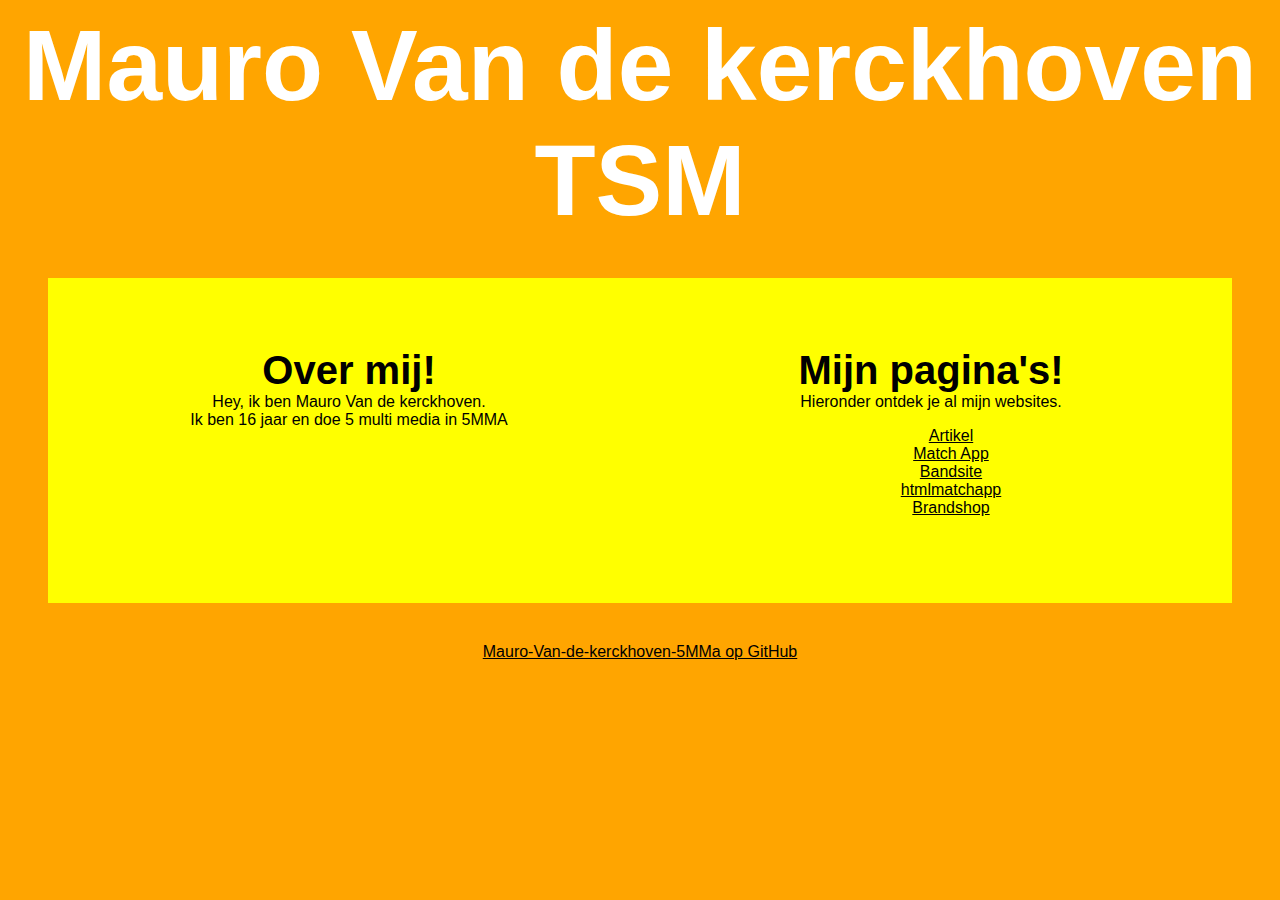
<file: index.html>
<!DOCTYPE html>
<html lang="en">
<head>
  <meta charset="UTF-8">
  <meta http-equiv="X-UA-Compatible" content="IE=edge">
  <meta name="viewport" content="width=device-width, initial-scale=1.0">
  <title>Script 5MMA</title>
  <link rel="stylesheet" href="style.css">
</head>
<body>
  

<header>
    <h1>Mauro Van de kerckhoven TSM</h1>
  </header>
  <main>
    <section id="flexbox">
      <div class="col left">
        <h2>Over mij!</h2>
        <p>Hey, ik ben Mauro Van de kerckhoven. </p>
        <p>Ik ben 16 jaar en doe 5 multi media in 5MMA</p>
      </div>
      <div class="col right">
        <h2>Mijn pagina's!</h2>
        <p>Hieronder ontdek je al mijn websites.</p>
        <ul>
          <li><a href="mauro_vandekerckhoven-artikel/" target="_blank">Artikel</a></li>
          <li><a href="Match App/" target="_blank">Match App</a></li>
          <li><a href="mauro_vandekerckhoven_artiest yeat/" target="_blank">Bandsite</a></li>
          <li><a href="mauro_vandekerckhoven-htmlmatchapp/" target="_blank">htmlmatchapp</a></li>
          <li><a href="Brand Shop/" target="_blank">Brandshop</a></li>

        </ul>
      </div>
    </section>
  </main>
  <footer>
    <p><a href="https://mauro-van-de-kerckhoven-5mma.github.io/Script/" target="_blank"></Mauro-Van-de-kerckhoven-5MMa> Mauro-Van-de-kerckhoven-5MMa op GitHub</a></p>
  </footer>

</body>
</html>
</file>
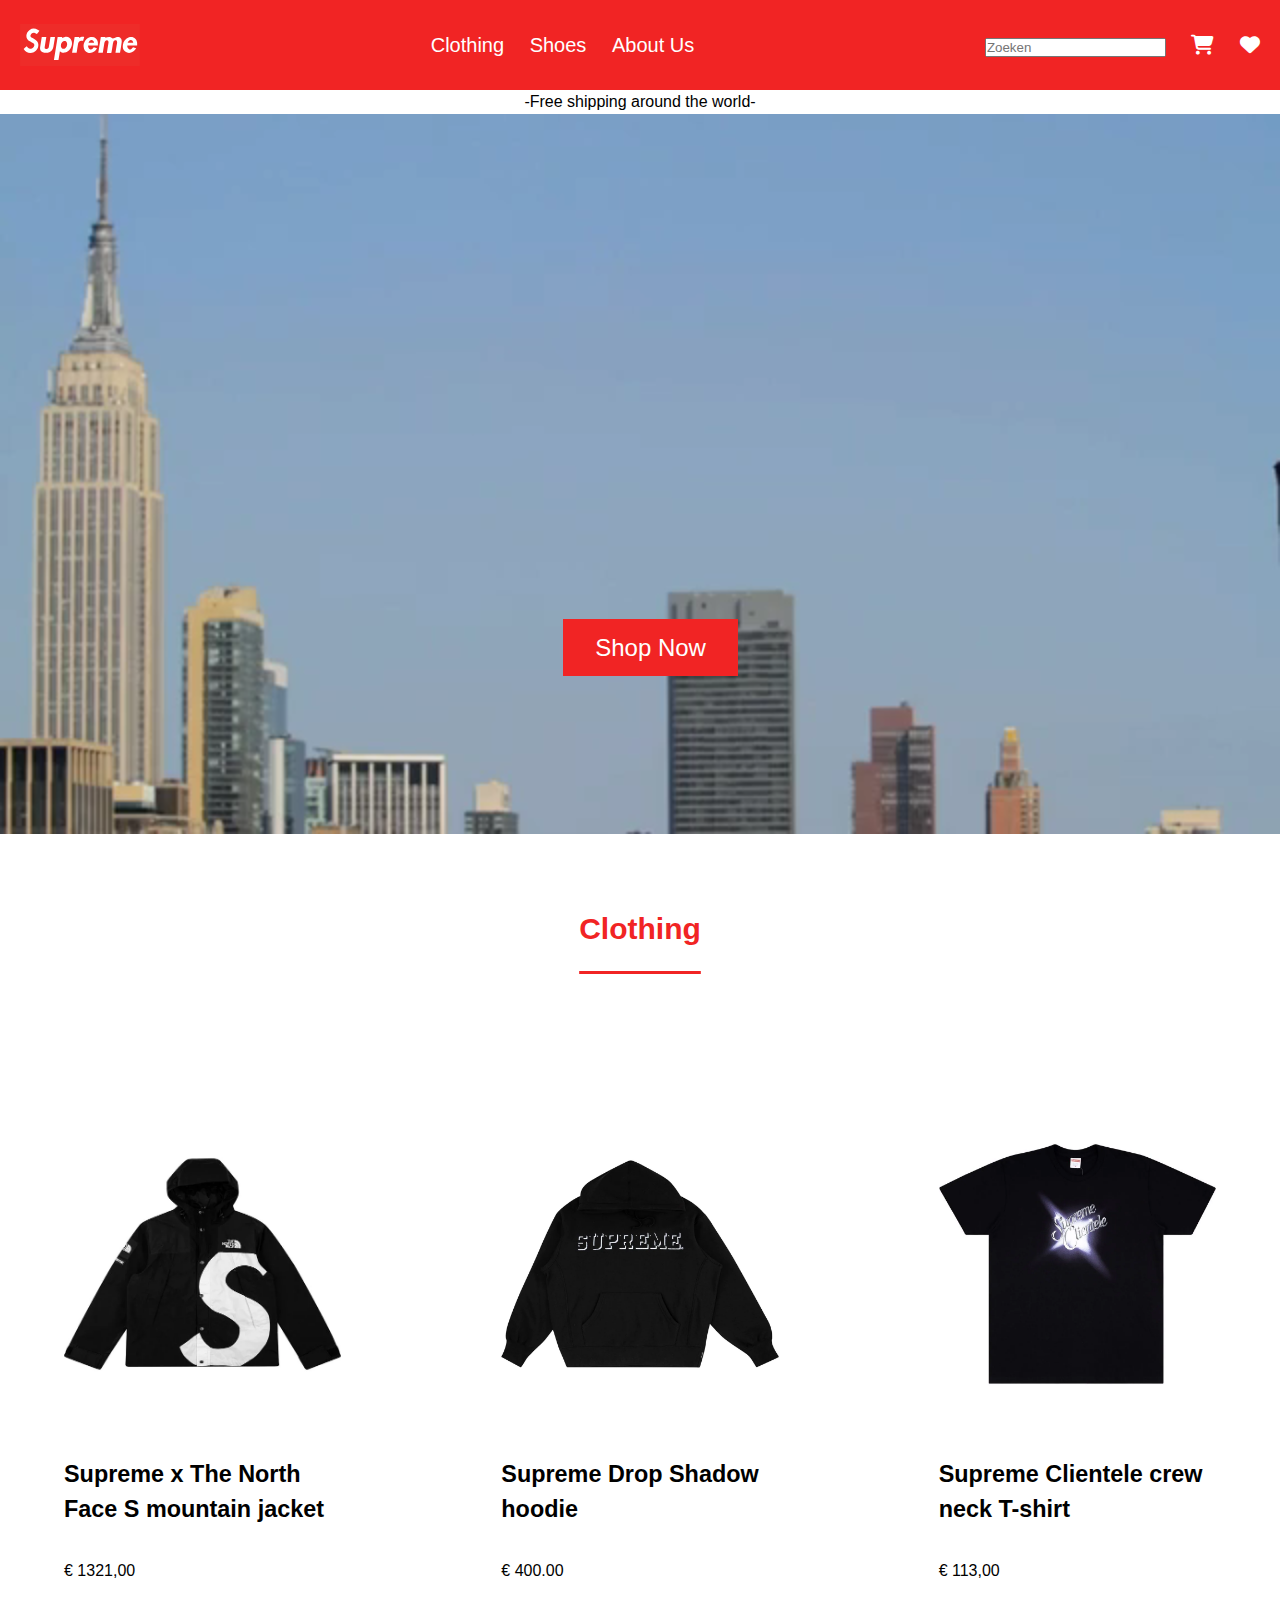
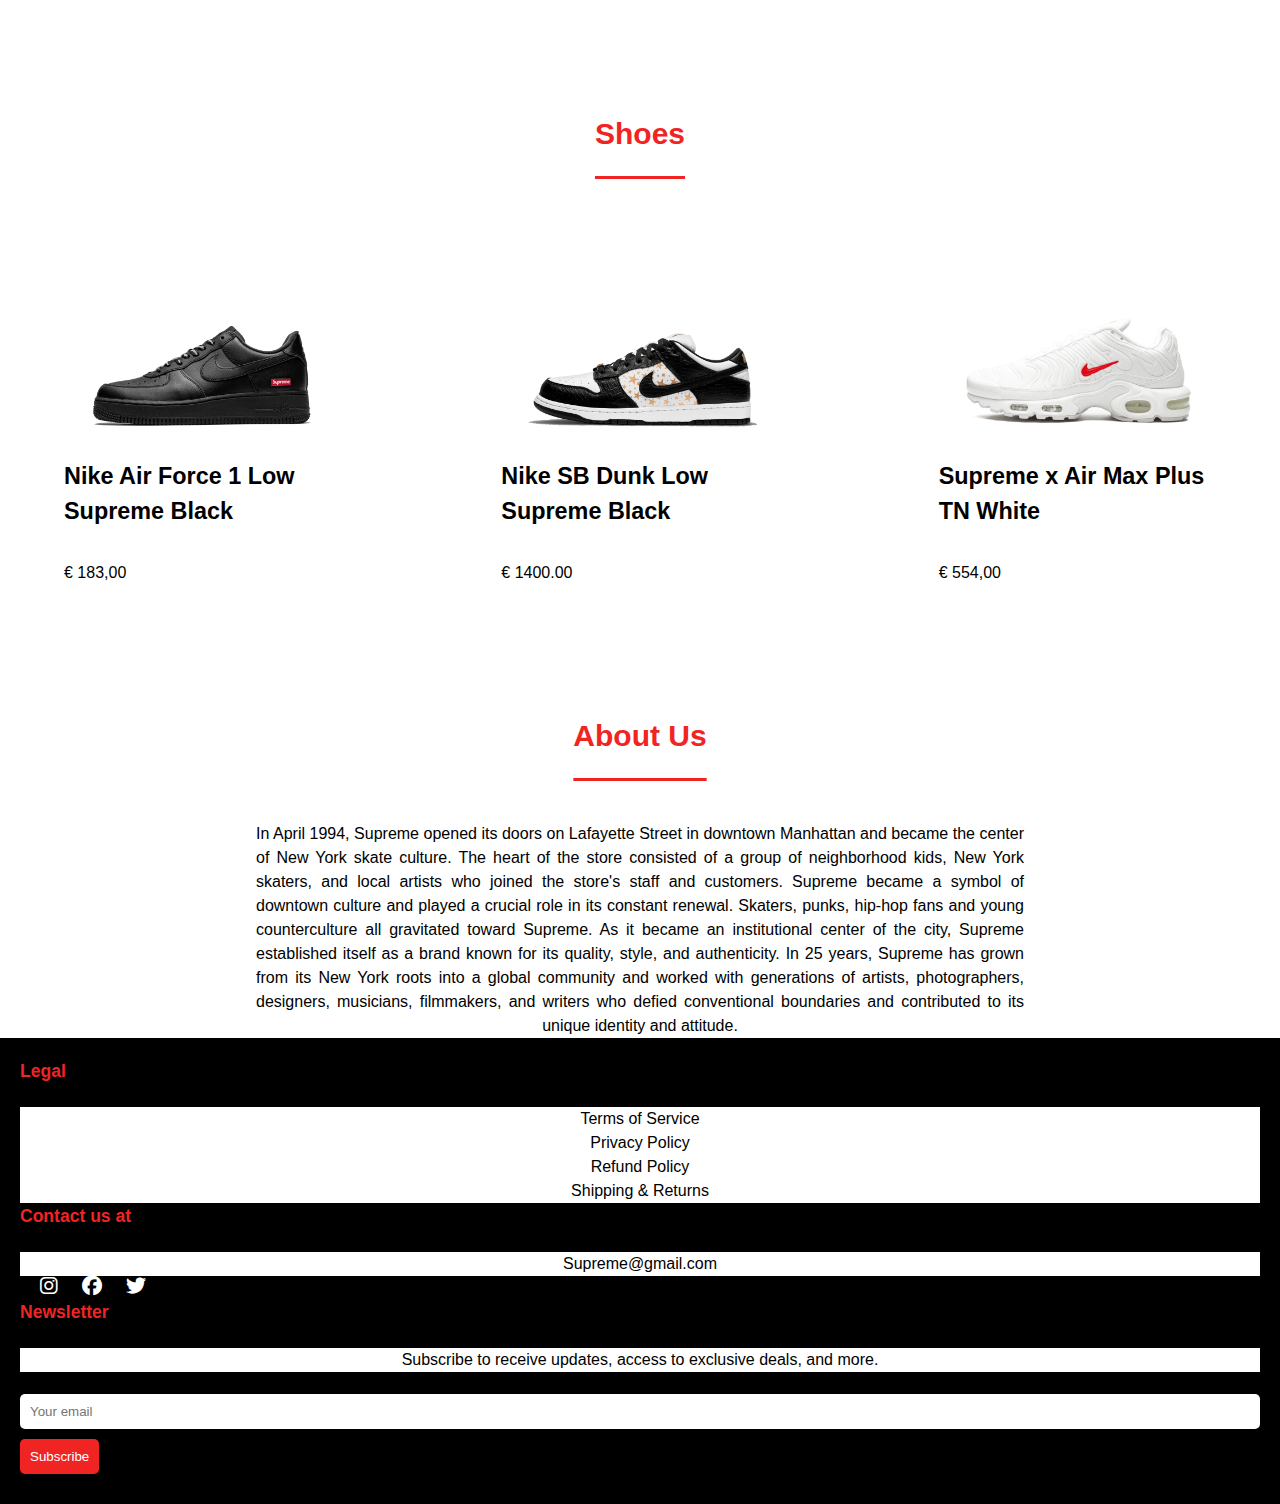
<file: Brand Shop/index.html>
<!DOCTYPE html>
<html lang="en">

<head>
    <meta charset="UTF-8">
    <meta http-equiv="X-UA-Compatible" content="IE=edge">
    <meta name="viewport" content="width=device-width, initial-scale=1.0">
    <title>Brandshop</title>
    <link rel="stylesheet" href="style.css">
    <link rel="Icon" type="image" href="static/svg/supreme-1.svg">
    <link rel="stylesheet" href="https://cdnjs.cloudflare.com/ajax/libs/font-awesome/6.2.1/css/all.min.css">
</head>

<body>
    <header>
        <div class="flex-container align-center">
            <img src="static/svg/supreme-1.svg" alt="">
            <nav>
                <ul>
                    <li><a href="#Clothing">Clothing</a></li>
                    <li><a href="#Shoes">Shoes</a></li>
                    <li><a href="#AboutUs">About Us</a></li>
                </ul>
            </nav>
            <div>
                <input type="text" placeholder="Zoeken">
                <i class="fa-solid fa-cart-shopping"></i>
                <i class="fa-solid fa-heart"></i>
            </div>
        </div>
    </header>
    <div class="header" id="ho">
        <p> -Free shipping around the world-</p>
    </div>
    <main>
        <section id="herobanner">
            <div class="videoframe">
                <div class="shopnow">
                    <a href="#Clothing" class="button">Shop Now</a>
                </div>
                <video autoplay loop muted src="static/supreme.mp4"></video>
            </div>
        </section>
        <h2>Clothing</h2>
        <section id="Clothing">
            <div class="flex-container">
                <div class="flex-item">
                    <img src="static/svg/supreme jacket S.webp" alt="productfoto">
                    <div class="flex-container">
                        <div>
                            <h3>Supreme x The North Face S mountain jacket</h3>
                        </div>
                        <p>€ 1321,00</p>
                    </div>
                </div>
                <div class="flex-item">
                    <img src="static/svg/supreme hoodie.webp" alt="productfoto">
                    <div class="flex-container">
                        <div>
                            <h3>Supreme Drop Shadow hoodie</h3>
                        </div>
                        <p>€ 400.00</p>
                    </div>
                </div>
                <div class="flex-item">
                    <img src="static/svg/supreme t-shrt.webp" alt="productfoto">
                    <div class="flex-container">
                        <div>
                            <h3>Supreme Clientele crew neck T-shirt</h3>
                        </div>
                        <p>€ 113,00</p>
                    </div>
                </div>
        </section>
        <h2>Shoes</h2>
        <section id="Shoes">
            <div class="flex-container">
                <div class="flex-item">
                    <img src="static/SUPREME AF1.png" alt="productfoto">
                    <div class="flex-container">
                        <div>
                            <h3>Nike Air Force 1 Low Supreme Black</h3>
                        </div>
                        <p>€ 183,00</p>
                    </div>
                </div>
                <div class="flex-item">
                    <img src="static/NIKE DUNK SUPREME.png" alt="productfoto">
                    <div class="flex-container">
                        <div>
                            <h3>Nike SB Dunk Low Supreme Black</h3>
                        </div>
                        <p>€ 1400.00</p>
                    </div>
                </div>
                <div class="flex-item">
                    <img src="static/NIKE TNT SUPREME.png" alt="productfoto">
                    <div class="flex-container">
                        <div>
                            <h3>Supreme x Air Max Plus TN White</h3>
                        </div>
                        <p>€ 554,00</p>
                    </div>
                </div>
        </section>
        <h2>About Us</h2>
        <section id="AboutUs">
          <p> In April 1994, Supreme opened its doors on Lafayette Street in downtown Manhattan and became the center of New York skate culture. The heart of the store consisted of a group of neighborhood kids, New York skaters, and local artists who joined the store's staff and customers. Supreme became a symbol of downtown culture and played a crucial role in its constant renewal. Skaters, punks, hip-hop fans and young counterculture all gravitated toward Supreme. As it became an institutional center of the city, Supreme established itself as a brand known for its quality, style, and authenticity. In 25 years, Supreme has grown from its New York roots into a global community and worked with generations of artists, photographers, designers, musicians, filmmakers, and writers who defied conventional boundaries and contributed to its unique identity and attitude.</p>
        </section>
    </main>
    <footer>
        <div class="footer-legal">
            <H3>Legal</H3>
            <br>
            <p>Terms of Service</p>
            <p>Privacy Policy</p>
            <p>Refund Policy</p>
            <p>Shipping & Returns</p>
          </div>
        <div class="footer-contact">
          <H3>Contact us at</H3>
          <br>
          <p>Supreme@gmail.com</p>
          <section id="socialemedia">
            <a href="https://www.instagram.com/supremenewyork/"><i class="fa-brands fa-instagram"></i></a>
            <a href="https://www.facebook.com/supreme/?paipv=0&eav=AfZWuahnXQRYTH0uc4esZ1-yXY7SqmzyZ2hji0wEOkalTunRuWFkN4HBWlOYBsuUOlY&_rdr"><i class="fa-brands fa-facebook"></i></a>
            <a href="https://www.instagram.com/supremenewyork/"><i class="fa-brands fa-twitter"></i></a>
          </section>
        </div>
        <div class="footer-newsletter">
            <h3>Newsletter</h3>
            <br>
          <p>Subscribe to receive updates, access to exclusive deals, and more.</p>
          <form action="#" method="post">
          <br>
            <input type="email" name="email" placeholder="Your email">
            <input type="submit" value="Subscribe">
          </form>
        </div>
    </footer>
</body>

</html>
</file>
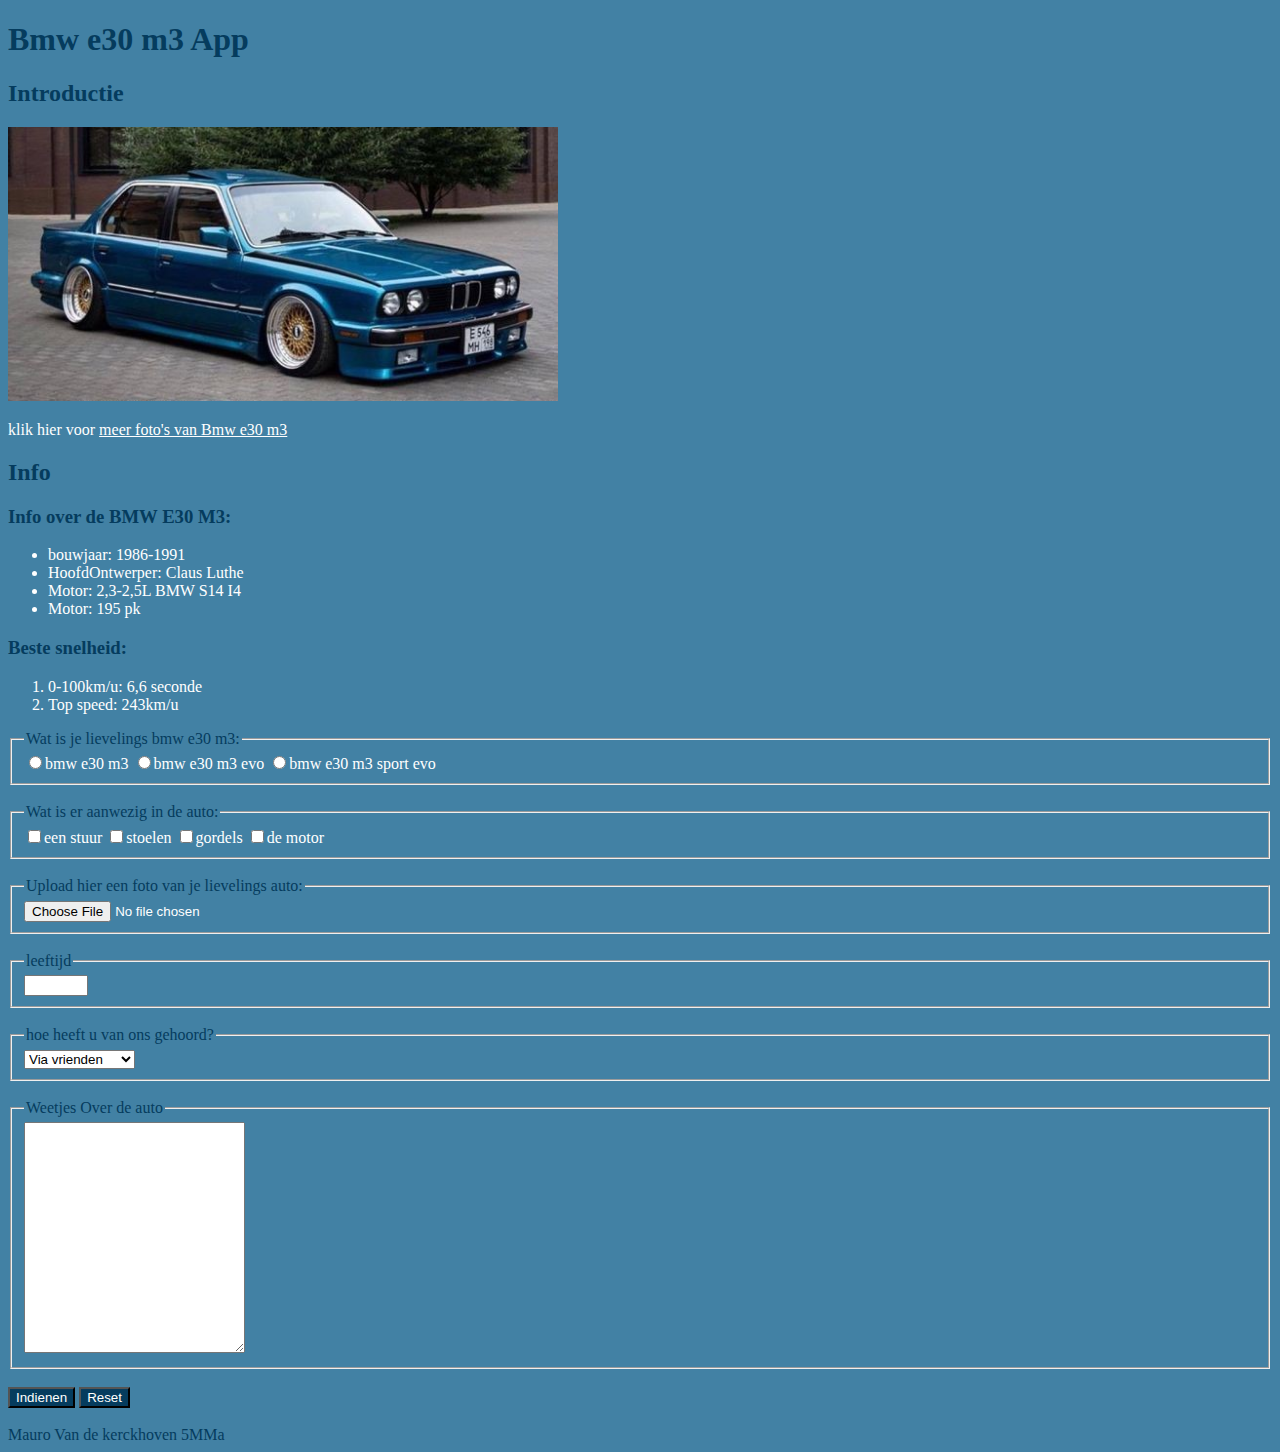
<file: Match App/index.html>
<!DOCTYPE html>
<html lang="en">
<head>
    <meta charset="UTF-8">
    <meta http-equiv="X-UA-Compatible" content="IE=edge">
    <meta name="viewport" content="width=device-width, initial-scale=1.0">
    <title>Bmw e30 m3 App</title>
    <meta name="description" content="HTML match app">
    <link href="Index.css" rel="stylesheet">
</head>
<body>
   <header>
     <h1>Bmw e30 m3 App</h1>
   </header> 
   <main>
    <section id="intro">
        <h2>Introductie</h2>
        <img src="images/bwm.jpg" alt="foto van auto's" width="550px">
        <p>klik hier voor <a href="https://nl.pinterest.com/search/pins/?q=bmw%20e30&rs=typed"> meer foto's van Bmw e30 m3</a></p>
    </section>
    <section id="Info">
      <h2>Info</h2>
      <h3>Info over de BMW E30 M3:</h3>
      <ul>
        <li>bouwjaar: 1986-1991</li>
        <li>HoofdOntwerper: Claus Luthe </li>
        <li>Motor: 2,3-2,5L BMW S14 I4 </li>
        <li>Motor: 195 pk</li>
      </ul>
      <h3>Beste snelheid:</h3>
      <ol>
        <li>0-100km/u: 6,6 seconde</li>
        <li>Top speed: 243km/u</li>
      </ol>
    </section>
    <section id="formulier">
      <form action="">
        <fieldset>
           <legend>Wat is je lievelings bmw e30 m3:</legend>
            <input type="radio" name="lievelings auto" value="bmw">bmw e30 m3
            <input type="radio" name="lievelings auto" value="bmw">bmw e30 m3 evo
            <input type="radio" name="lievelings auto" value="bmw">bmw e30 m3 sport evo
        </fieldset><br>
        <fieldset>
          <legend>Wat is er aanwezig in de auto:</legend>
          <input type="checkbox" name="auto" value="stuur">een stuur
          <input type="checkbox" name="auto" value="stoelen">stoelen
          <input type="checkbox" name="auto" value="gordels">gordels
          <input type="checkbox" name="auto" value="motor">de motor
        </fieldset><br>
        <fieldset>
          <legend>Upload hier een foto van je lievelings auto:</legend>
        <input type="file" name="Foto" id="">
        </fieldset><br>
        <fieldset>
          <legend>leeftijd</legend>
          <input type="number" name="" id="" min="1" max="100">
        </fieldset><br>
        <fieldset>
          <legend>hoe heeft u van ons gehoord?</legend>
          <select name="enquete" id="">
            <option value="vrienden"> Via vrienden</option>
            <option value="ads"> Via advertentie</option>
            <option value="sociale media">sociale media</option>
            <option value="andere"> andere </option>
          </select>
        </fieldset><br>
        <fieldset>
            <legend>Weetjes Over de auto</legend>
            <textarea name="commentaar" id="" cols="25" rows="15"></textarea>
          </fieldset><br>
        
          <button type="submit">Indienen</button>
          <button type="reset">Reset</button>
        
      </form>
    </section>
   </main> <br>
   <footer>Mauro Van de kerckhoven 5MMa</footer>
</body>
</html>
</file>
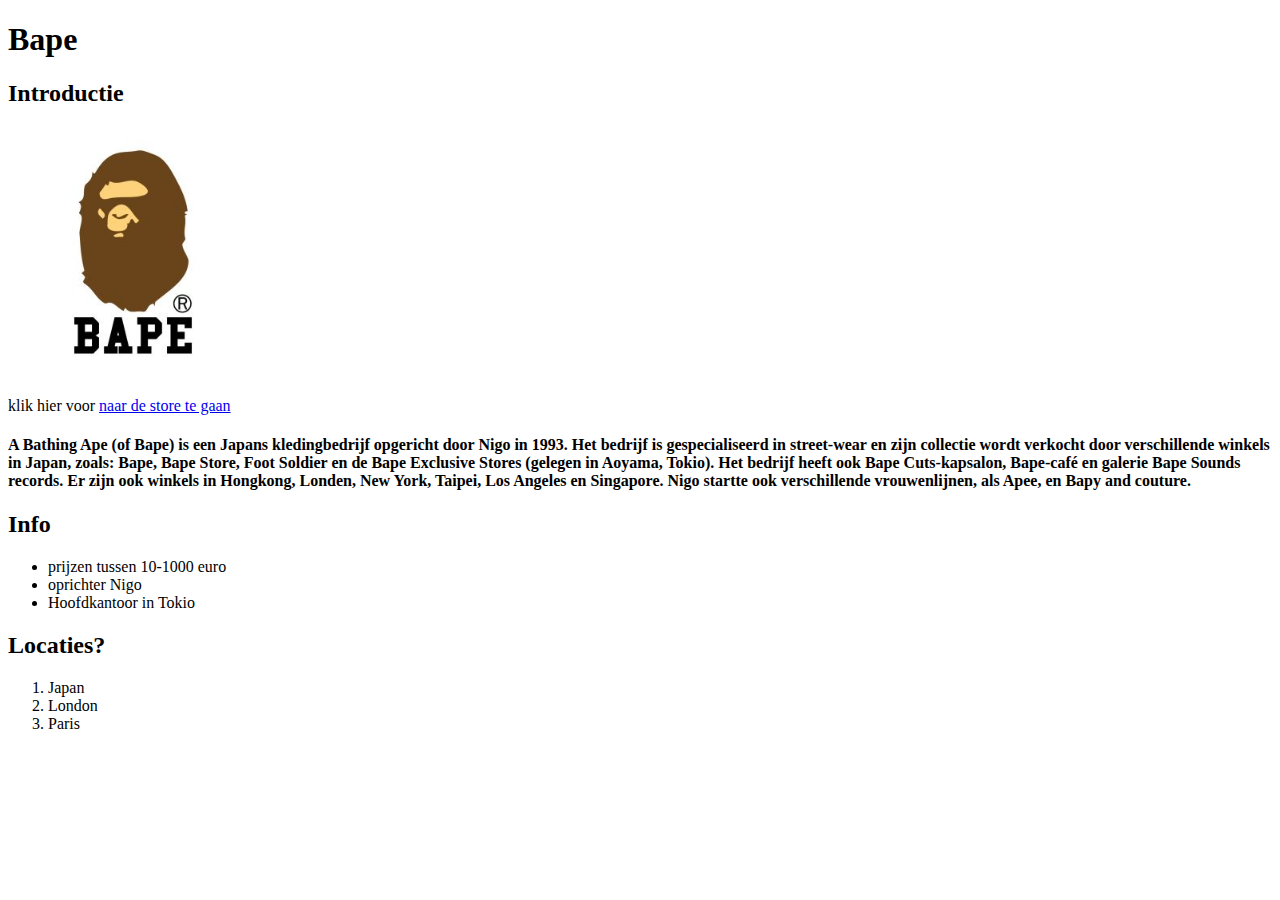
<file: mauro_vandekerckhoven-artikel/index.html>
<!DOCTYPE html>
<html lang="en">
<head>
    <meta charset="UTF-8">
    <meta http-equiv="X-UA-Compatible" content="IE=edge">
    <meta name="viewport" content="width=device-width, initial-scale=1.0">
    <title>A Bathing Bape</title>
</head>
<body>
<header>
    <h1>Bape</h1>
</header>
<main>
    <section id="intro">
        <h2>Introductie</h2>
        <img src="images/logo.jpg" alt="Foto van logo"width=250px>
        <p>klik hier voor <a href="http://www.bape.com">naar de store te gaan</a></p>
    </section>
    <h4>A Bathing Ape (of Bape) is een Japans kledingbedrijf opgericht door Nigo in 1993. Het bedrijf is gespecialiseerd in street-wear en zijn collectie wordt verkocht door verschillende winkels in Japan, zoals: Bape, Bape Store, Foot Soldier en de Bape Exclusive Stores (gelegen in Aoyama, Tokio). Het bedrijf heeft ook Bape Cuts-kapsalon, Bape-café en galerie Bape Sounds records. Er zijn ook winkels in Hongkong, Londen, New York, Taipei, Los Angeles en Singapore. Nigo startte ook verschillende vrouwenlijnen, als Apee, en Bapy and couture.</h4>
    <section id="Info">
        <h2>Info</h2>
        <ul>
            <li>prijzen tussen 10-1000 euro</li>
            <li>oprichter Nigo</li>
            <li>Hoofdkantoor in Tokio</li>
        </ul>
        <h2>Locaties?</h2>
        <ol>
            <li>Japan</li>
            <li>London</li>
            <li>Paris</li>
        </ol>
     </section>
</main>
</body>
</html
</file>
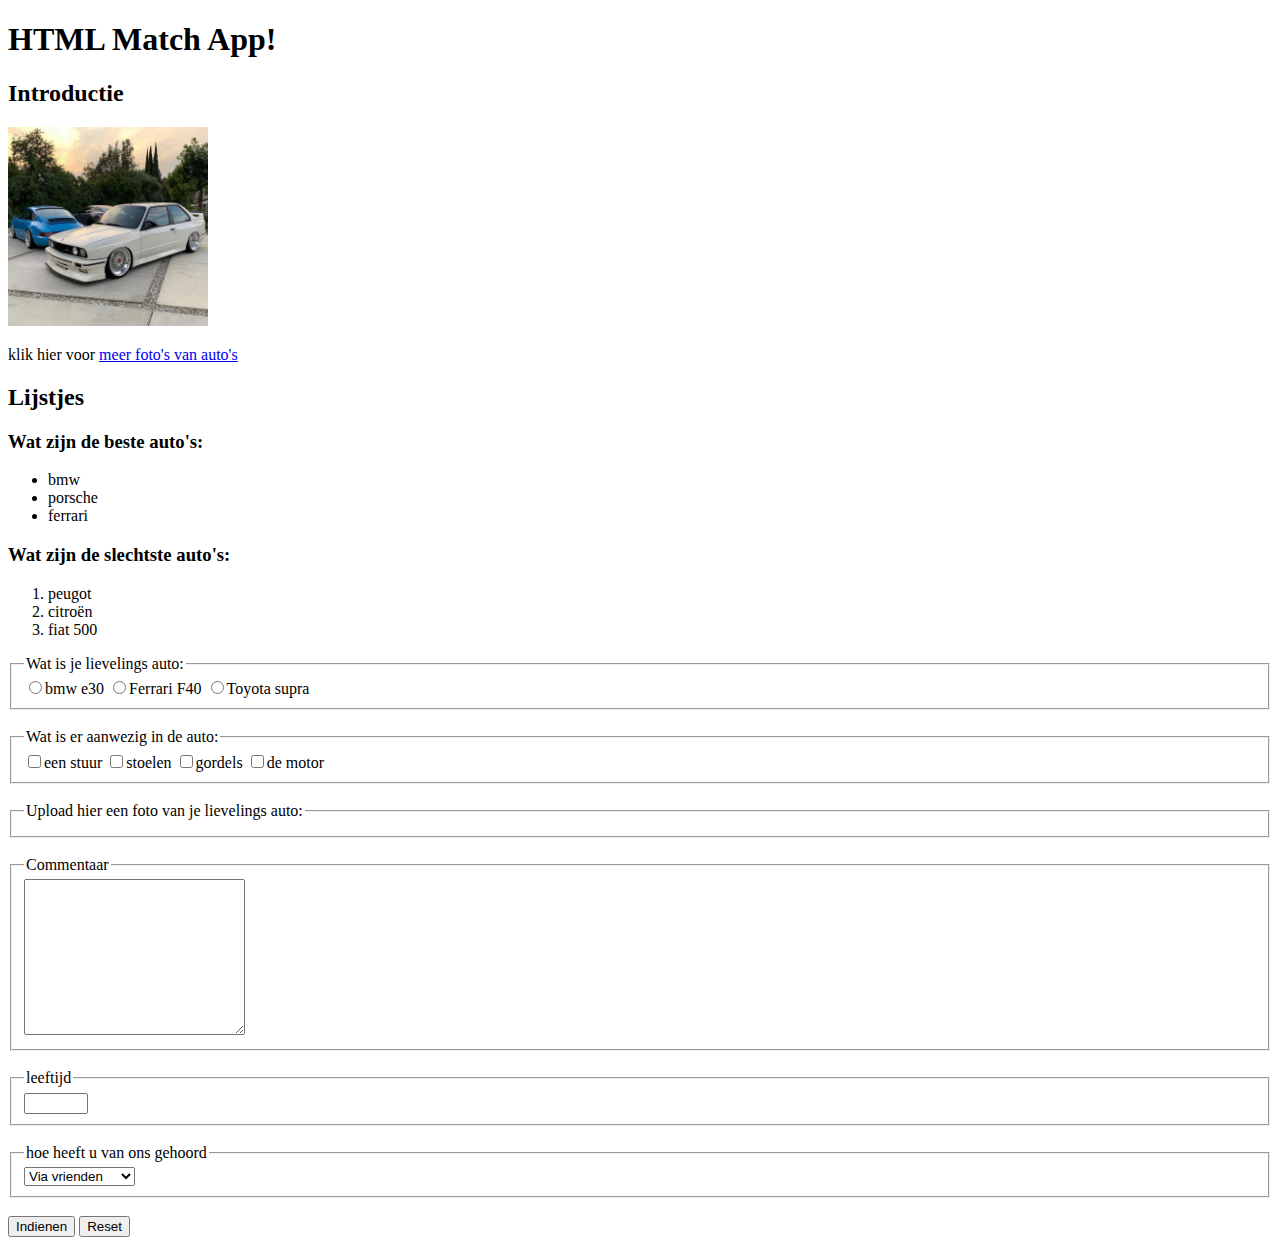
<file: mauro_vandekerckhoven-htmlmatchapp/index.html>
<!DOCTYPE html>
<html lang="en">
<head>
    <meta charset="UTF-8">
    <meta http-equiv="X-UA-Compatible" content="IE=edge">
    <meta name="viewport" content="width=device-width, initial-scale=1.0">
    <title>HTML Match App</title>
    <meta name="description" content="HTML match app">
</head>
<body>
   <header>
     <h1>HTML Match App!</h1>
   </header> 
   <main>
    <section id="intro">
        <h2>Introductie</h2>
        <img src="images/download.jfif" alt="foto van auto's" width="200px">
        <p>klik hier voor <a href="https://nl.pinterest.com/pin/422281203881264/"> meer foto's van auto's</a></p>
    </section>
    <section id="lijstjes">
      <h2>Lijstjes</h2>
      <h3>Wat zijn de beste auto's:</h3>
      <ul>
        <li>bmw</li>
        <li>porsche</li>
        <li>ferrari</li>
      </ul>
      <h3>Wat zijn de slechtste auto's:</h3>
      <ol>
        <li>peugot</li>
        <li>citroën</li>
        <li>fiat 500</li>
      </ol>
    </section>
    <section id="formulier">
      <form action="">
        <fieldset>
           <legend>Wat is je lievelings auto:</legend>
            <input type="radio" name="lievelings auto" value="bmw">bmw e30
            <input type="radio" name="lievelings auto" value="Ferrari">Ferrari F40
            <input type="radio" name="lievelings auto" value="Toyota supra">Toyota supra
        </fieldset><br>
        <fieldset>
          <legend>Wat is er aanwezig in de auto:</legend>
          <input type="checkbox" name="auto" value="stuur">een stuur
          <input type="checkbox" name="auto" value="stoelen">stoelen
          <input type="checkbox" name="auto" value="gordels">gordels
          <input type="checkbox" name="auto" value="motor">de motor
        </fieldset><br>
        <fieldset>
          <legend>Upload hier een foto van je lievelings auto:</legend>
        
        </fieldset><br>
        <fieldset>
          <legend>Commentaar</legend>
          <textarea name="commentaar" id="" cols="25" rows="10"></textarea>
        </fieldset><br>
        <fieldset>
          <legend>leeftijd</legend>
          <input type="number" name="" id="" min="1" max="100">
        </fieldset><br>
        <fieldset>
          <legend>hoe heeft u van ons gehoord</legend>
          <select name="enquete" id="">
            <option value="vrienden"> Via vrienden</option>
            <option value="ads"> Via advertentie</option>
            <option value="andere"> andere </option>
          </select>
        </fieldset><br>
        
          <button type="submit">Indienen</button>
          <button type="reset">Reset</button>
        
      </form>
    </section>
   </main>
</body>
</html>
</file>
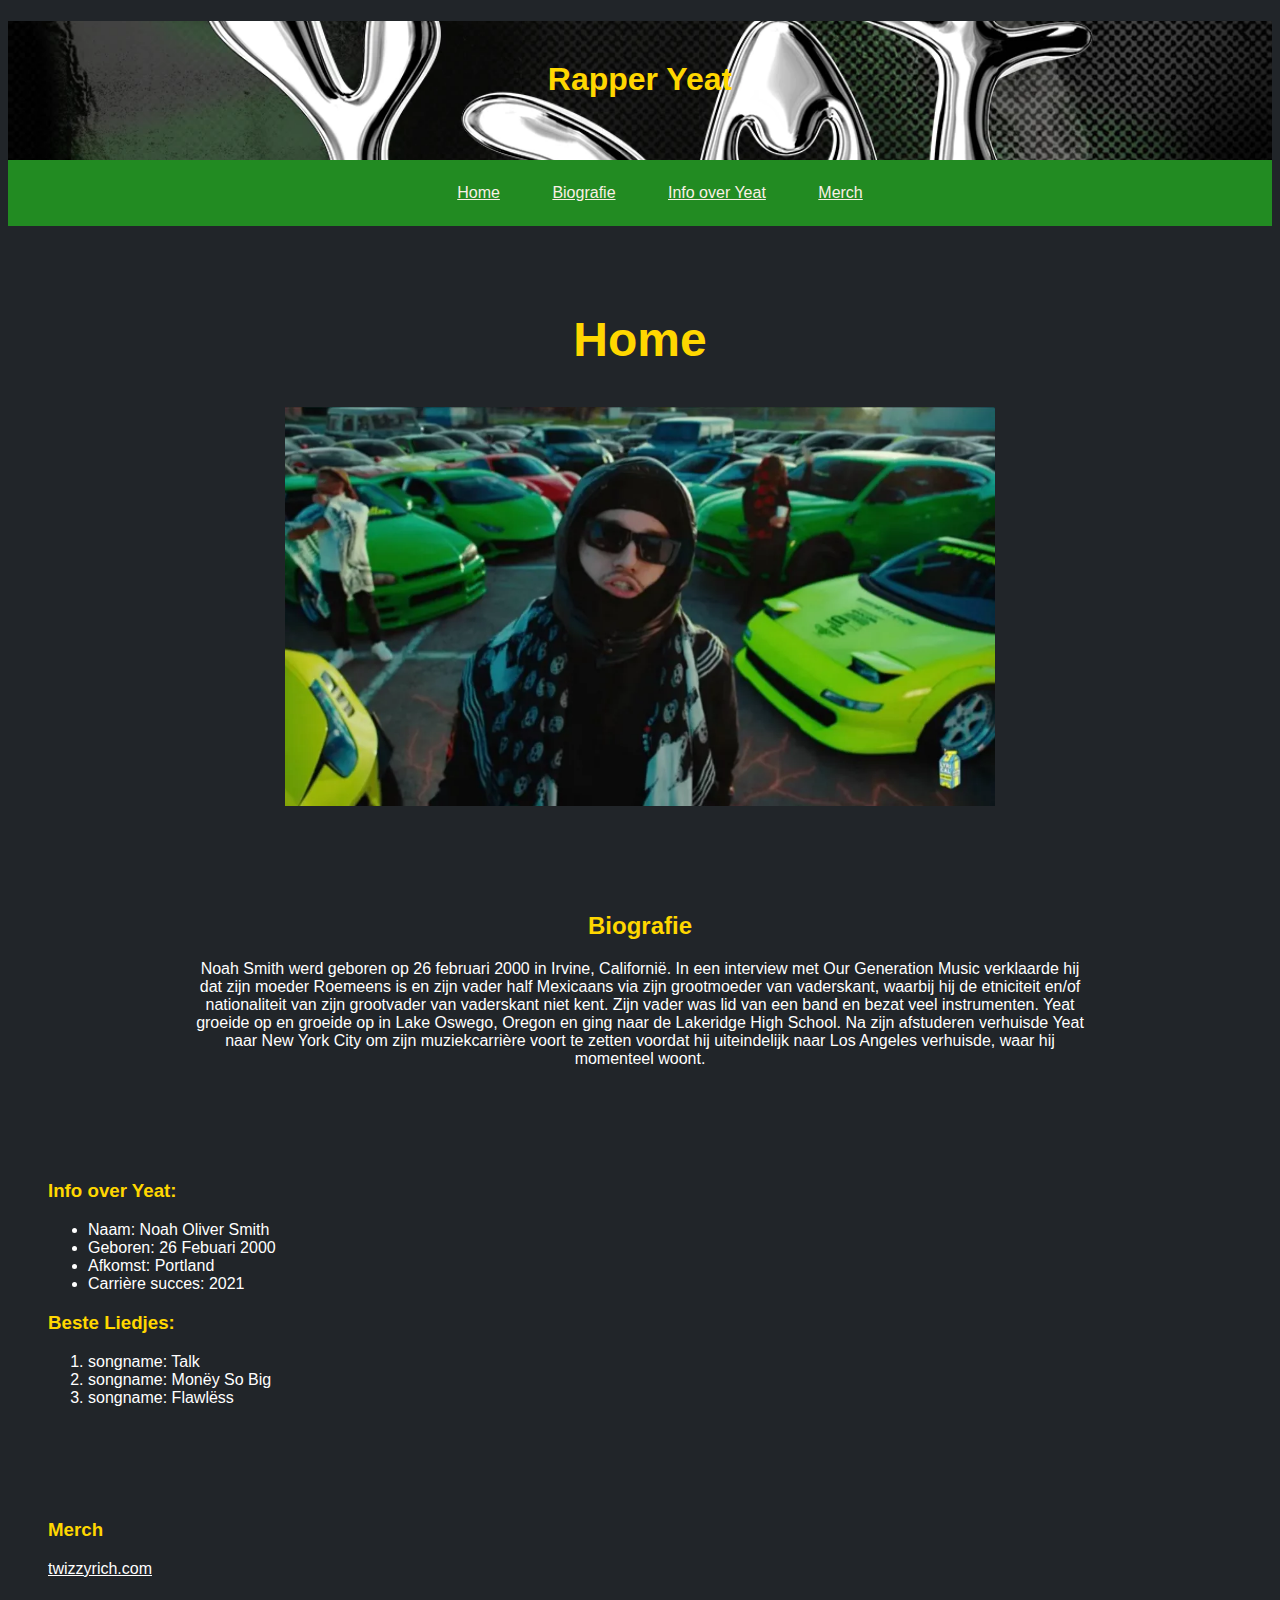
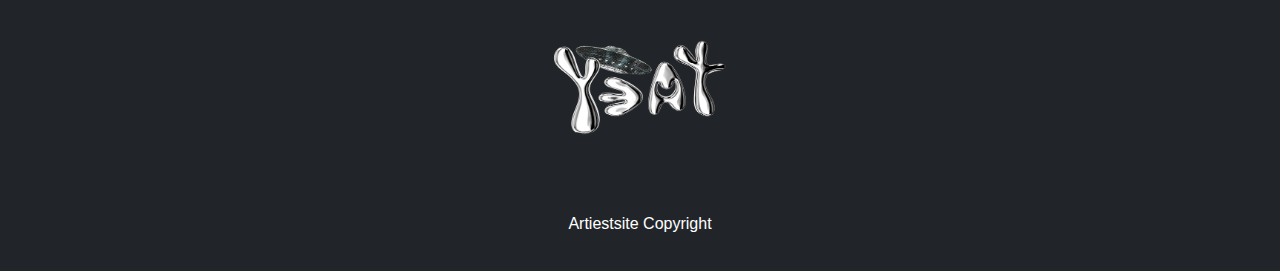
<file: mauro_vandekerckhoven_artiest yeat/index.html>
<!DOCTYPE html>
<html lang="en">
<head>
    <meta charset="UTF-8">
    <meta http-equiv="X-UA-Compatible" content="IE=edge">
    <meta name="viewport" content="width=device-width, initial-scale=1.0">
    <title>Artiest Yeat</title>
    <meta name="description" content="HTML match app">
    <link href="style.css" rel="stylesheet">
</head>
<body>
<header>
     <h1>Rapper Yeat </h1>
     <nav>
      <ul>
        <li><a href="#home">Home</a></li>
      <li><a href="#biografie">Biografie</a></li>
      <li><a href="#info over Yeat">Info over Yeat</a></li>
      <li><a href="#merch">Merch</a></li>
      </ul>
     </nav> 
   </header>
   <main>
    <section id="home">
        <h2>Home</h2>
        <img src="images/yeat.webp" alt="foto van Yeat" width="700px">
    </section> <br>
    <section id="biografie">
        <h2>Biografie</h2>
        <p>Noah Smith werd geboren op 26 februari 2000 in Irvine, Californië. In een interview met Our Generation Music verklaarde hij dat zijn moeder Roemeens is en zijn vader half Mexicaans via zijn grootmoeder van vaderskant, waarbij hij de etniciteit en/of nationaliteit van zijn grootvader van vaderskant niet kent. Zijn vader was lid van een band en bezat veel instrumenten. Yeat groeide op en groeide op in Lake Oswego, Oregon en ging naar de Lakeridge High School. Na zijn afstuderen verhuisde Yeat naar New York City om zijn muziekcarrière voort te zetten voordat hij uiteindelijk naar Los Angeles verhuisde, waar hij momenteel woont.</p>
      </section> <br>

      <section id="info over Yeat">
        <h3>Info over Yeat:</h3>
        <ul>
          <li>Naam: Noah Oliver Smith</li>
          <li>Geboren: 26 Febuari 2000 </li>
          <li>Afkomst: Portland </li>
          <li>Carrière succes: 2021</li>
        </ul>
        <h3>Beste Liedjes:</h3>
        <ol>
          <li>songname: Talk </li>
          <li>songname: Monëy So Big</li>
          <li>songname: Flawlëss</li>
        </ol>
      </section> <br>
    <section id="merch">
      <h3>Merch</h3>
      <a href="https://www.twizzyrich.com/">twizzyrich.com</a>
    </section>
    <section id="shiny">
      <img src="images/gif logo.webp" width="200px">
    </section>
   </main> <br>
   <footer>Artiestsite Copyright</footer>
</body>
</html>
</file>
<file: style.css>
body{
    background-color: orange;
    color: white;
    font-family: Arial, Helvetica, sans-serif;
}
h1{
    font-family: 'Franklin Gothic Medium', 'Arial Narrow', Arial, sans-serif;
    text-align: center;
    font-size: 100px;
    margin: auto;
}
h2{
    font-size: 40px;
    margin: auto;
}
p{
    margin: auto;
    font-size: 16px;
}
#flexbox{
    padding:10px;
    margin: 40px;
    background-color: yellow;
    color: rgb(0, 0, 0);
    text-align: center;
    display: flex;
    content: center;
}

a{
    color: black;
    font-size: 16px;
}
a:hover{
    background-color: orange;
    border-color: orange;
    border-width: 2px;
    border-style: solid;
}
li{
    color: black;
    margin: auto;
    list-style: none;
    text-align: center;
  
}
div.col {
    width: 50%;
    margin: auto;
    padding: 5%;
    position: center;
    border: 1px solid rgb orange;
    margin: 2px;
    border-radius:10px;
}
footer{
    width: 40vw;
    margin: auto;
    text-align: center;
}

footer a:hover {
    background-color: yellow;
}
</file>
<file: Brand Shop/style.css>
/* instellingen */

* {
  margin: 0;
  box-sizing: border-box;
  padding: 0;
}

body {
  background-color: white;
  font-family: 'Segoe UI', Tahoma, Geneva, Verdana, sans-serif;
  line-height: 1.5;
  font-size: 20px;
}

a {
  text-decoration: none;
  color: white;
}

p {
  background-color: white;
  text-align: center;
  color: black;
  font-size: medium;
  font-family: 'Segoe UI', Tahoma, Geneva, Verdana, sans-serif;
}

/* hoofding */

header {
  background-color: rgb(241, 36, 36);
  padding: 20px;
}

header img {
  width: 120px;
}

header nav li {
  display: inline-block;
  margin: 10px;
}

header nav a:hover {
  text-decoration-line: underline;
  text-underline-offset: 10px;
  text-decoration-thickness: 3px;
  color: black;
}

i {
  color: white;
  font-size: 20px;
  padding-left: 20px;
}

.videoframe {
  overflow: hidden;
  max-height: 100%;
}

.videoframe .shopnow {
  position: absolute;
  z-index: 2;
  top: 70%;
  left: 44%;
}

video {
  width: 100%;
}

.button {
  background-color: rgb(241, 36, 36);
  color: white;
  font-size: x-large;
  border: none;
  padding: 15px 32px;
}

h2 {
  color: rgb(241, 36, 36);
  padding: 5%;
  text-align: center;
  text-decoration: underline;
  text-underline-offset: 2rem;
}

#AboutUs p {
  padding: 20%;
  padding-top: 0%;
  padding-bottom: 0%;
  text-align: justify;
  text-align-last: center;
}

#membership {
  padding-bottom: 5%;
  padding-left: 5%;
  padding-right: 5%;
}

#membership .bgc-highlights {
  background-color: black;
}

#membership .flex-item {
  padding: 2rem;
}

#membership .bgd-joinus {
  background-image: url("static/svg/supreme\ join\ us.webp");
  background-size: cover;
  background-position: right;
}

#membership p {
  margin-bottom: 2.5em;
  color: white;
  background-color: black;
  text-align: justify ;
  text-align: left;
}

#membership h4 {
color: rgb(241, 36, 36) ;
}

#membership button {
text-align: center;
background-color: rgb(241, 36, 36);
color: white;
border: none;
padding: 2%;
border-radius: 6%;
}

/* vormgeving classes */

.flex-container {
  display: flex;
  flex-wrap: wrap;
  justify-content: space-between;
  gap: 2rem;

}

.align-center {
  align-items: center;
}

.flex-item {
  flex: 1;
  padding: 5%;
}

.flex-item img {
  width: 100%;
}

/* vormgeving footer */

footer {
  padding: 20px;
  background-color: black;
  font-size: 15px;
  color: rgb(241, 36, 36);
}

footer li {
  list-style: none;
  color:rgb(211, 211, 211);
  margin-left: 1ch;
}

footer ul :hover {
color: white; 
cursor: pointer;
}

footer li:first-child {
  color: rgb(241, 36, 36);
  font-size: 1.1rem;
  font-weight: 700;
  text-transform: uppercase;
  cursor: pointer;
} 

#socialmedia{
  align-items: center;
  margin-top: 35%;
}

#socialmedia :hover {
  transform: scale(1.1);
}

footer input[type="email"],
footer input[type="submit"] {
  display: block;
  margin-bottom: 10px;
}

footer input[type="email"] {
  width: 100%;
  padding: 10px;
  border: none;
  border-radius: 5px;
  margin-right: 10px;
  background-color: white;
}

footer input[type="submit"] {
  background-color: rgb(241, 36, 36);
  color: white;
  border: none;
  padding: 10px;
  border-radius: 5px;
  cursor: pointer;
}
</file>
<file: Match App/Index.css>
body {
    background-color: #4281A4;
}

H1 {
    color: #053C5E;
}

h2 {
    color: #053C5E;
}

h3 {
    color: #053C5E;
}

ul {
    color: #FFFFFF;
}

ol {
    color: #FFFFFF;
}

legend {
    color: #053C5E;
}

fieldset {
    color: #FFFFFF;
}

p {
    color: #FFFFFF;
}

a {
    color: #FFFFFF;
}

a:hover {
    color: #053C5E;
}

button {
    background-color: #053C5E;
}

button {
    color: #FFFFFF;
}

footer {
    color: #053c5e;
}
</file>
<file: mauro_vandekerckhoven_artiest yeat/style.css>
body {
    background-color: 		#212529;
    font-family: 'Segoe UI', Tahoma, Geneva, Verdana, sans-serif;
}

img {
    width: 60%;
}

header h1 {
    padding: 40px;
    letter-spacing: 0,5ch;
  }

header {
    background-image: url("images/logo.webp");
    background-size: cover;
    background-position: center;
    text-align: center;
}

#home{
    font-size: xx-large; text-align: center;
}

nav {
    background-color: #228B22;
}

nav li {
display: inline-block;

}

nav a{
    display: block; /* anchor elementen kunnen zo grootte krijgen */
    color: Linen;
    padding: 24px;}
nav a:hover {
    background-color: #46a846;color: #FFD700;
}

button {
    background-color: #228B22;
}

button {
    color: #FFD700;
}

h1{
    color: #FFD700;

    padding: 30px 40px;
}

h2 {
    color: #FFD700;
    text-align: center;
}

h3 {
    color: #FFD700;
}

ul {
    color: #FFFF;
}

ol {
    color: #FFFF;
    
}

legend {
    color: #FFFF;
}

fieldset {
    color: #FFFF;
}

section{
    padding: 30px 40px;
}

#biografie{
    padding:30px 180px ;
}

p {
        color: #FFFF;
        text-align: center;
}

a {
    color: #FFFF;
}

a:hover {
    color: #228B22;
}

#shiny img {
    display: block;
    width: 15%;
    margin: 0 auto;
}

footer{
    padding: 30px 40px;
    color: #FFFF;
    text-align: center;
}
</file>
